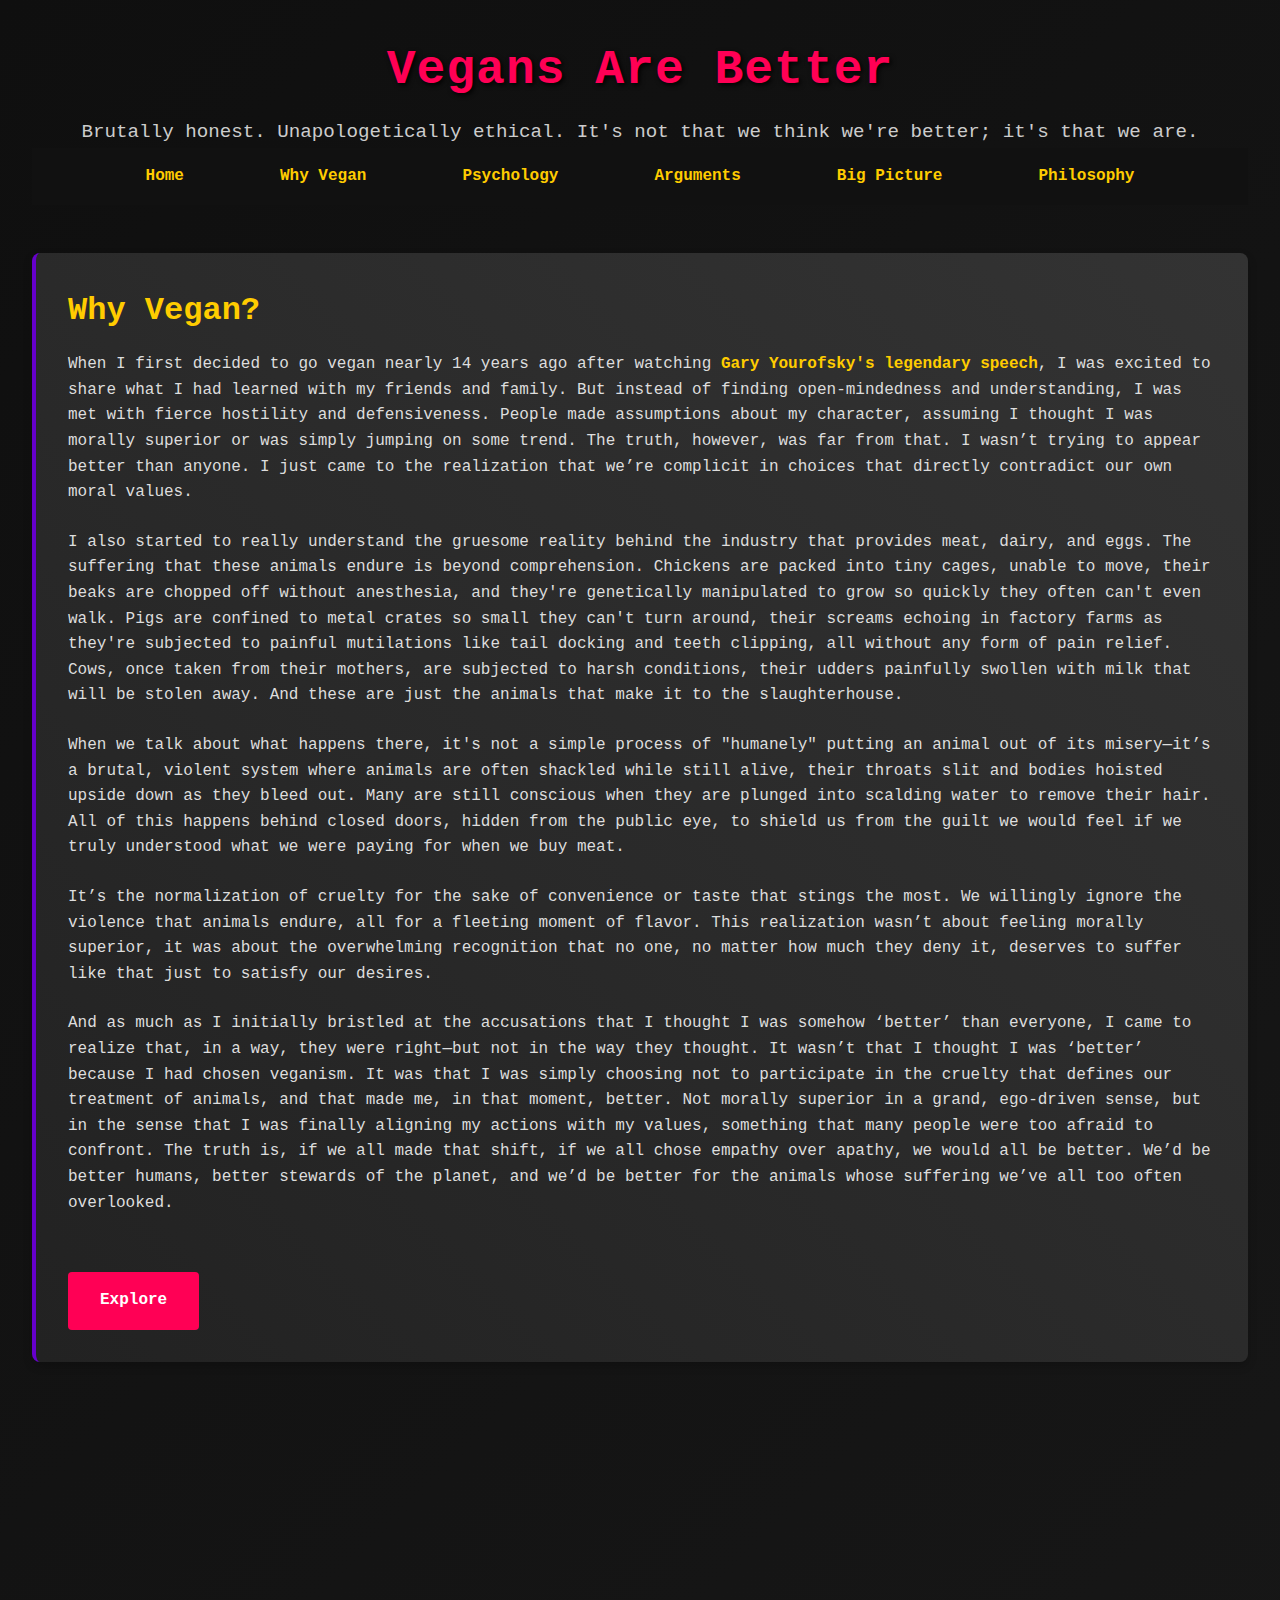
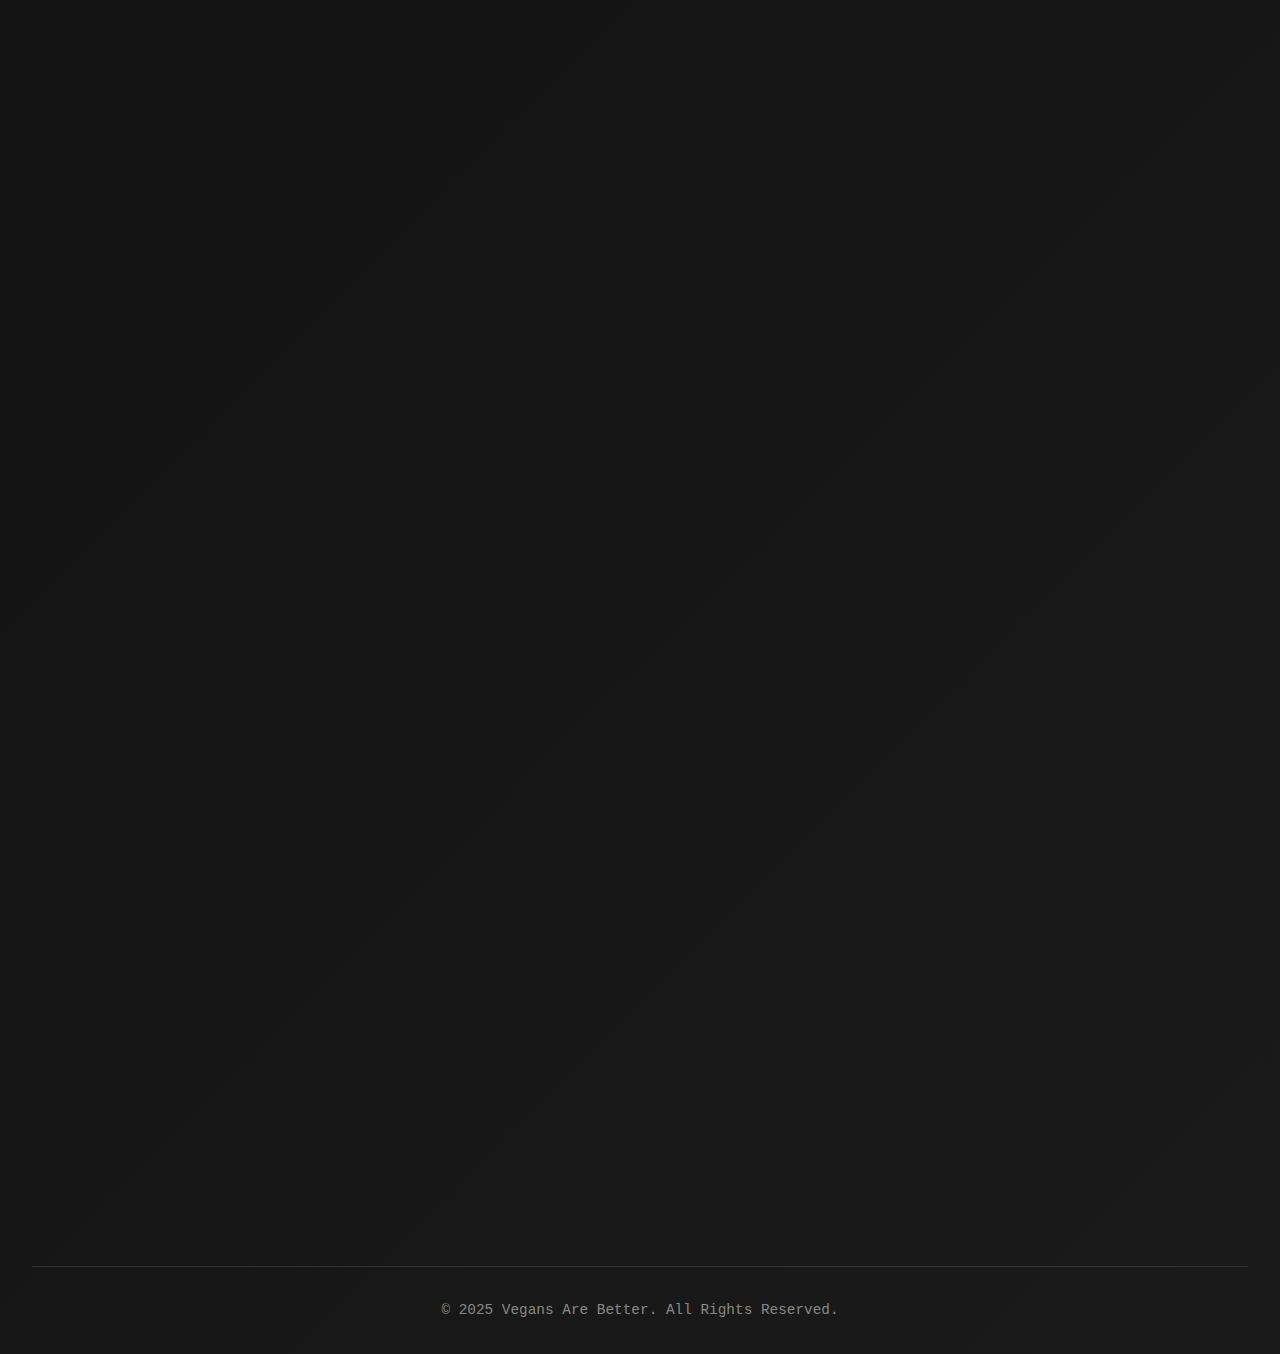
<file: index.html>
<!DOCTYPE html>
<html lang="en">
<head>
  <meta charset="UTF-8" />
  <meta name="viewport" content="width=device-width, initial-scale=1.0" />
  <title>Vegans Are Better</title>
  <link rel="stylesheet" href="style.css" />
</head>
<body>
  <header>
    <h1>Vegans Are Better</h1>
    <p class="tagline">Brutally honest. Unapologetically ethical. It's not that we think we're better; it's that we are.</p>
    <nav>
      <ul>
        <li><a href="index.html">Home</a></li>
        <li><a href="why-vegan.html">Why Vegan</a></li>
        <li><a href="psychology.html">Psychology</a></li>
        <li><a href="counter-arguments.html">Arguments</a></li>
        <li><a href="bigger-picture.html">Big Picture</a></li>
        <li><a href="philosophy.html">Philosophy</a></li>
      </ul>
    </nav>
  </header>

  <section class="vibe">
    <h2>Why Vegan?</h2>
    <p>
      When I first decided to go vegan nearly 14 years ago after watching <a href="https://youtu.be/es6U00LMmC4?si=TU2lAUs1GWWRm-RU" target="_blank" class="video-link">Gary Yourofsky's legendary speech</a>, I was excited to share what I had learned with my friends and family. But instead of finding open-mindedness and understanding, I was met with fierce hostility and defensiveness. People made assumptions about my character, assuming I thought I was morally superior or was simply jumping on some trend. The truth, however, was far from that. I wasn’t trying to appear better than anyone. I just came to the realization that we’re complicit in choices that directly contradict our own moral values.
    </p>
    <p>
      I also started to really understand the gruesome reality behind the industry that provides meat, dairy, and eggs. The suffering that these animals endure is beyond comprehension. Chickens are packed into tiny cages, unable to move, their beaks are chopped off without anesthesia, and they're genetically manipulated to grow so quickly they often can't even walk. Pigs are confined to metal crates so small they can't turn around, their screams echoing in factory farms as they're subjected to painful mutilations like tail docking and teeth clipping, all without any form of pain relief. Cows, once taken from their mothers, are subjected to harsh conditions, their udders painfully swollen with milk that will be stolen away. And these are just the animals that make it to the slaughterhouse.
    </p>
    <p>
      When we talk about what happens there, it's not a simple process of "humanely" putting an animal out of its misery—it’s a brutal, violent system where animals are often shackled while still alive, their throats slit and bodies hoisted upside down as they bleed out. Many are still conscious when they are plunged into scalding water to remove their hair. All of this happens behind closed doors, hidden from the public eye, to shield us from the guilt we would feel if we truly understood what we were paying for when we buy meat.
    </p>
    <p>
      It’s the normalization of cruelty for the sake of convenience or taste that stings the most. We willingly ignore the violence that animals endure, all for a fleeting moment of flavor. This realization wasn’t about feeling morally superior, it was about the overwhelming recognition that no one, no matter how much they deny it, deserves to suffer like that just to satisfy our desires.
    </p>
    <p>
      And as much as I initially bristled at the accusations that I thought I was somehow ‘better’ than everyone, I came to realize that, in a way, they were right—but not in the way they thought. It wasn’t that I thought I was ‘better’ because I had chosen veganism. It was that I was simply choosing not to participate in the cruelty that defines our treatment of animals, and that made me, in that moment, better. Not morally superior in a grand, ego-driven sense, but in the sense that I was finally aligning my actions with my values, something that many people were too afraid to confront. The truth is, if we all made that shift, if we all chose empathy over apathy, we would all be better. We’d be better humans, better stewards of the planet, and we’d be better for the animals whose suffering we’ve all too often overlooked.
    </p>
    <a class="cta-button" href="why-vegan.html">Explore</a>
  </section>

  <section class="vibe">
    <h2>The Psychological Struggles of Non-Vegans</h2>
    <p>
      Clinging to comfort and pride blinds us to the broader impact of our choices, feeding a fragile ego that resists change.
    </p>
    <a class="cta-button" href="psychology.html">Dive Deeper</a> 
  </section>

  <section class="vibe">
    <h2>Counter Arguments for Vegans</h2>
    <p>
      Tired of the same tired excuses? We’ve got you covered with solid, fact-based comebacks to help shut down weak arguments.
    </p>
    <a class="cta-button" href="counter-arguments.html">Get Equipped</a>
  </section>

  <section class="vibe">
    <h2>The Bigger Picture</h2>
    <p>
      Veganism is about more than animals; it's a stand against exploitation, manipulation, and corporate greed that profits off our suffering. It's time for change—for all of us.
    </p>
    <a class="cta-button" href="bigger-picture.html">See the Scope</a> <!-- Added button -->
  </section>

  <section class="vibe">
    <h2>Philosophical Insights</h2>
    <p>
      Our actions ripple through the interconnected web of life. Embracing veganism is a way of recognizing our place in this shared existence, honoring the balance of all living things.
    </p>
    <a class="cta-button" href="philosophy.html">Think Deeper</a>
  </section>

  <footer>
    <p>&copy; 2025 Vegans Are Better. All Rights Reserved.</p>
  </footer>

  <script src="script.js"></script>
</body>
</html>
</file>
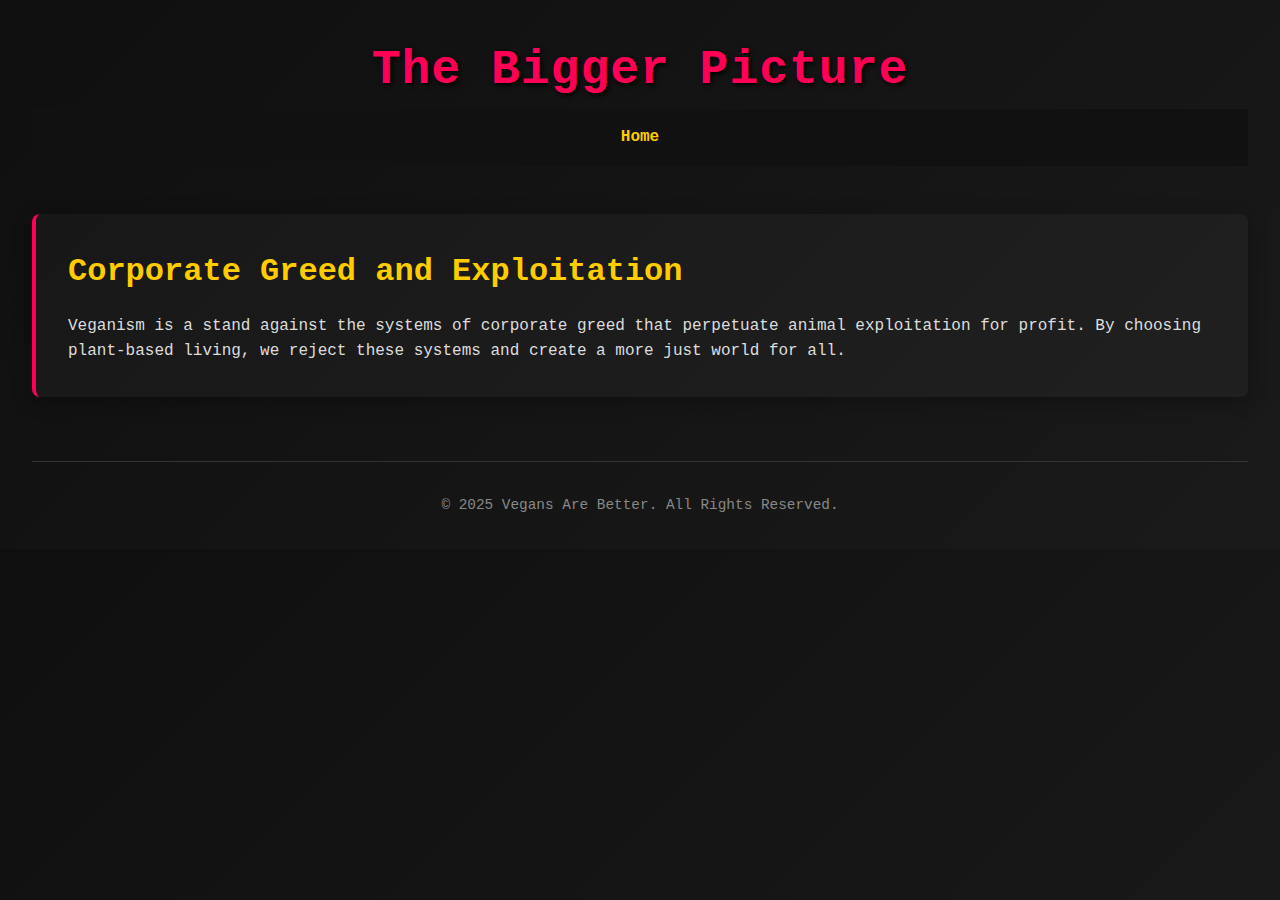
<file: bigger-picture.html>
<!DOCTYPE html>
<html lang="en">
<head>
  <meta charset="UTF-8">
  <meta name="viewport" content="width=device-width, initial-scale=1.0">
  <title>The Bigger Picture</title>
  <link rel="stylesheet" href="style.css">
</head>
<body>
  <header>
    <h1>The Bigger Picture</h1>
    <nav>
      <ul>
        <li><a href="index.html">Home</a></li>
      </ul>
    </nav>
  </header>

  <section>
    <h2>Corporate Greed and Exploitation</h2>
    <p>
      Veganism is a stand against the systems of corporate greed that perpetuate animal exploitation for profit. By choosing plant-based living, we reject these systems and create a more just world for all.
    </p>
  </section>

  <footer>
    <p>&copy; 2025 Vegans Are Better. All Rights Reserved.</p>
  </footer>
</body>
</html>
</file>
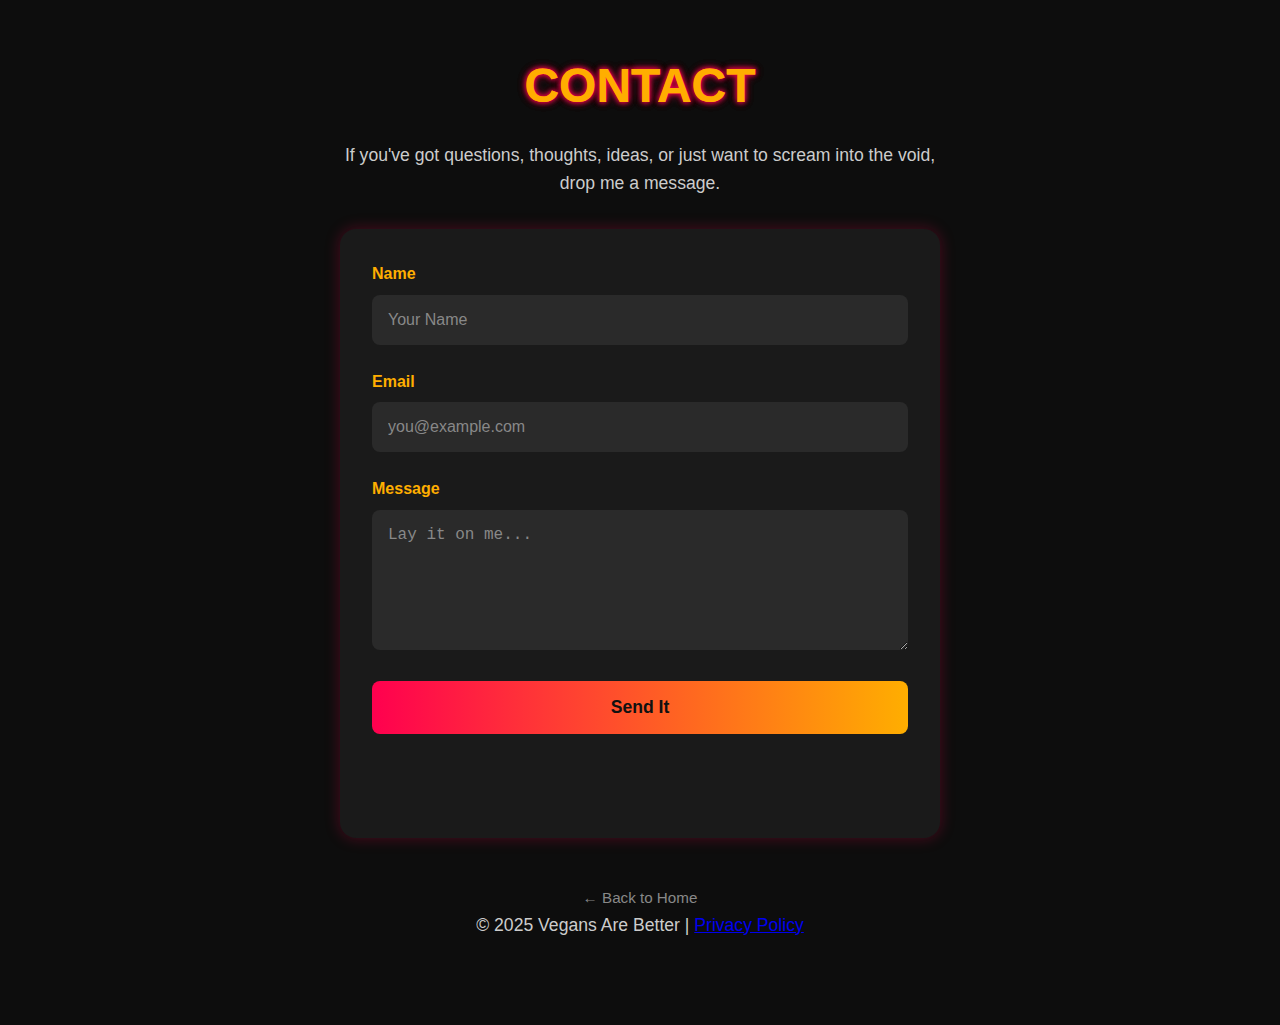
<file: contact.html>
<!DOCTYPE html>
<html lang="en">
<head>
  <meta charset="UTF-8" />
  <meta name="viewport" content="width=device-width, initial-scale=1.0" />
  <title>Contact | Vegans Are Better</title>
  <style>
    * {
      margin: 0;
      padding: 0;
      box-sizing: border-box;
    }

    body {
      font-family: 'Segoe UI', Tahoma, Geneva, Verdana, sans-serif;
      background-color: #0d0d0d;
      color: #f2f2f2;
      line-height: 1.6;
      padding: 3rem 1rem;
      display: flex;
      flex-direction: column;
      align-items: center;
    }

    h2.glitch {
      font-size: 3rem;
      margin-bottom: 1rem;
      color: #ff004f;
      text-shadow: 0 0 5px #ff004f80, 0 0 10px #ff004f40;
      position: relative;
      text-transform: uppercase;
      font-weight: bold;
    }

    h2.glitch::before, h2.glitch::after {
      content: attr(data-text);
      position: absolute;
      top: 0;
      left: 0;
      color: #ffae00;
      animation: glitch-anim 1s ease-in-out infinite;
    }

    h2.glitch::after {
      animation-delay: 0.5s;
    }

    @keyframes glitch-anim {
      0% { transform: translate(0, 0); opacity: 0.8; }
      30% { transform: translate(-2px, 0); opacity: 0.6; }
      50% { transform: translate(2px, 0); opacity: 0.8; }
      70% { transform: translate(0, 2px); opacity: 0.6; }
      100% { transform: translate(0, 0); opacity: 0.8; }
    }

    p {
      font-size: 1.1rem;
      max-width: 600px;
      text-align: center;
      margin-bottom: 2rem;
      color: #ccc;
    }

    form {
      background-color: #1a1a1a;
      padding: 2rem;
      border-radius: 1rem;
      box-shadow: 0 0 15px #ff004f44;
      max-width: 600px;
      width: 100%;
      display: flex;
      flex-direction: column;
      gap: 1.5rem;
    }

    label {
      font-weight: bold;
      margin-bottom: 0.5rem;
      display: block;
      color: #ffae00;
    }

    input,
    textarea {
      width: 100%;
      padding: 1rem;
      border: none;
      border-radius: 0.5rem;
      background-color: #2a2a2a;
      color: #f2f2f2;
      font-size: 1rem;
    }

    input::placeholder,
    textarea::placeholder {
      color: #888;
    }

    button {
      padding: 1rem;
      font-size: 1.1rem;
      font-weight: bold;
      background: linear-gradient(to right, #ff004f, #ffae00);
      color: #111;
      border: none;
      border-radius: 0.5rem;
      cursor: pointer;
      transition: 0.3s ease;
    }

    button:hover {
      opacity: 0.85;
    }

    .form-response {
      text-align: center;
      margin-top: 1rem;
      color: #00ff99;
      font-style: italic;
    }

    a.back-link {
      margin-top: 3rem;
      color: #888;
      text-decoration: none;
      font-size: 0.95rem;
    }

    a.back-link:hover {
      color: #fff;
      text-decoration: underline;
    }

    @media (max-width: 600px) {
      body {
        padding: 2rem 1rem;
      }

      h2 {
        font-size: 2.2rem;
      }
    }
  </style>
</head>
<body>

  <h2 class="glitch" data-text="Contact">Contact</h2>
  <p>If you've got questions, thoughts, ideas, or just want to scream into the void, drop me a message.</p>

  <form id="contact-form" action="https://formspree.io/f/movereog" method="POST">
    <div>
      <label for="name">Name</label>
      <input type="text" id="name" name="name" required placeholder="Your Name" />
    </div>

    <div>
      <label for="email">Email</label>
      <input type="email" id="email" name="email" required placeholder="you@example.com" />
    </div>

    <div>
      <label for="message">Message</label>
      <textarea id="message" name="message" rows="6" required placeholder="Lay it on me..."></textarea>
    </div>

    <button type="submit">Send It</button>
    <p id="form-response" class="form-response"></p>
  </form>

  <a href="index.html" class="back-link">← Back to Home</a>

  <script>
    const form = document.getElementById('contact-form');
    const response = document.getElementById('form-response');

    form.addEventListener('submit', function (e) {
      response.textContent = "Sending...";
    });
  </script>

<footer>
  <p>
    &copy; 2025 Vegans Are Better |
    <a href="privacy-policy.html">Privacy Policy</a> 
  </p>
</footer> 

</body>
</html>
</file>
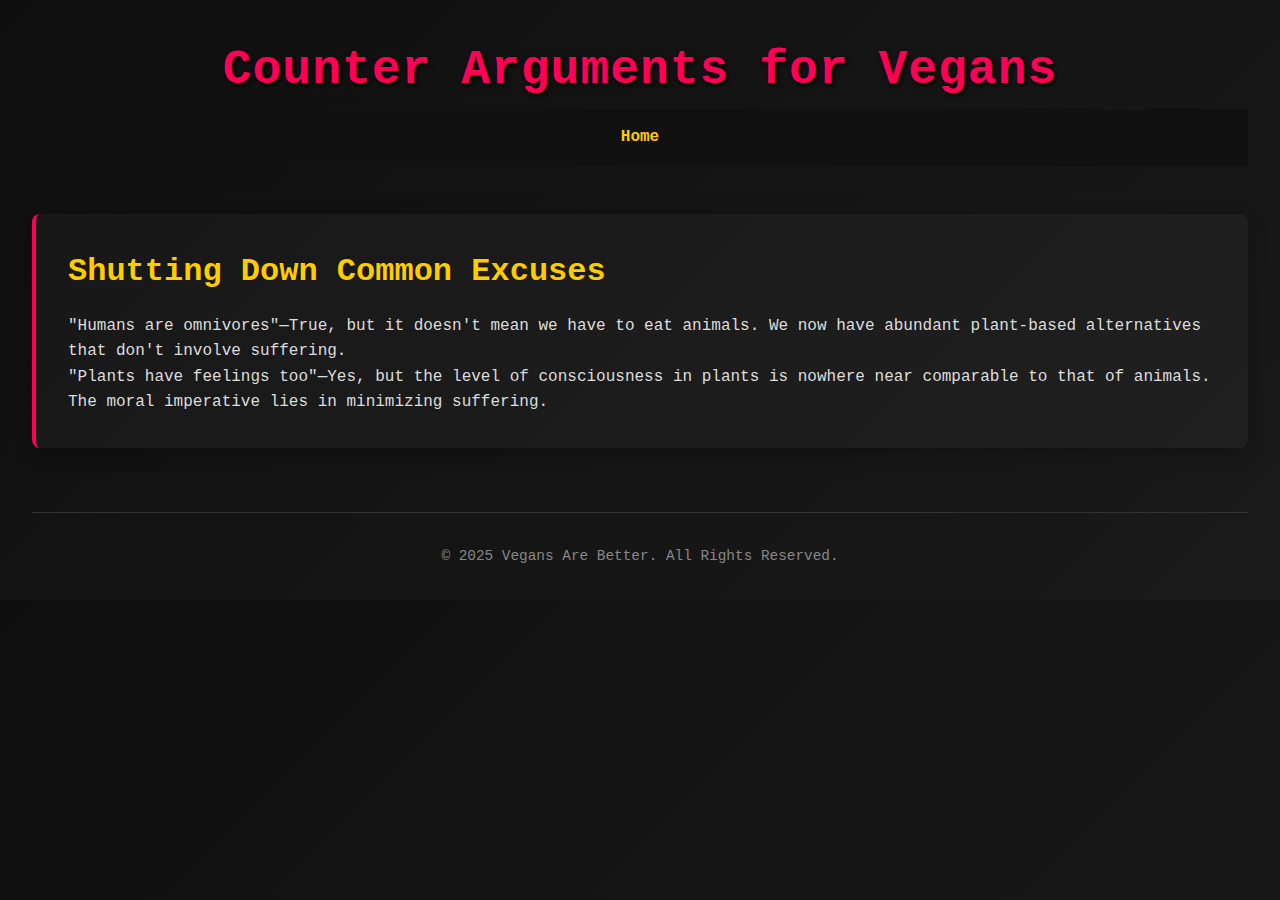
<file: counter-arguments.html>
<!DOCTYPE html>
<html lang="en">
<head>
  <meta charset="UTF-8">
  <meta name="viewport" content="width=device-width, initial-scale=1.0">
  <title>Counter Arguments for Vegans</title>
  <link rel="stylesheet" href="style.css">
</head>
<body>
  <header>
    <h1>Counter Arguments for Vegans</h1>
    <nav>
      <ul>
        <li><a href="index.html">Home</a></li>
      </ul>
    </nav>
  </header>

  <section>
    <h2>Shutting Down Common Excuses</h2>
    <p>
      "Humans are omnivores"—True, but it doesn't mean we have to eat animals. We now have abundant plant-based alternatives that don't involve suffering.
    </p>
    <p>
      "Plants have feelings too"—Yes, but the level of consciousness in plants is nowhere near comparable to that of animals. The moral imperative lies in minimizing suffering.
    </p>
  </section>

  <footer>
    <p>&copy; 2025 Vegans Are Better. All Rights Reserved.</p>
  </footer>
</body>
</html>
</file>
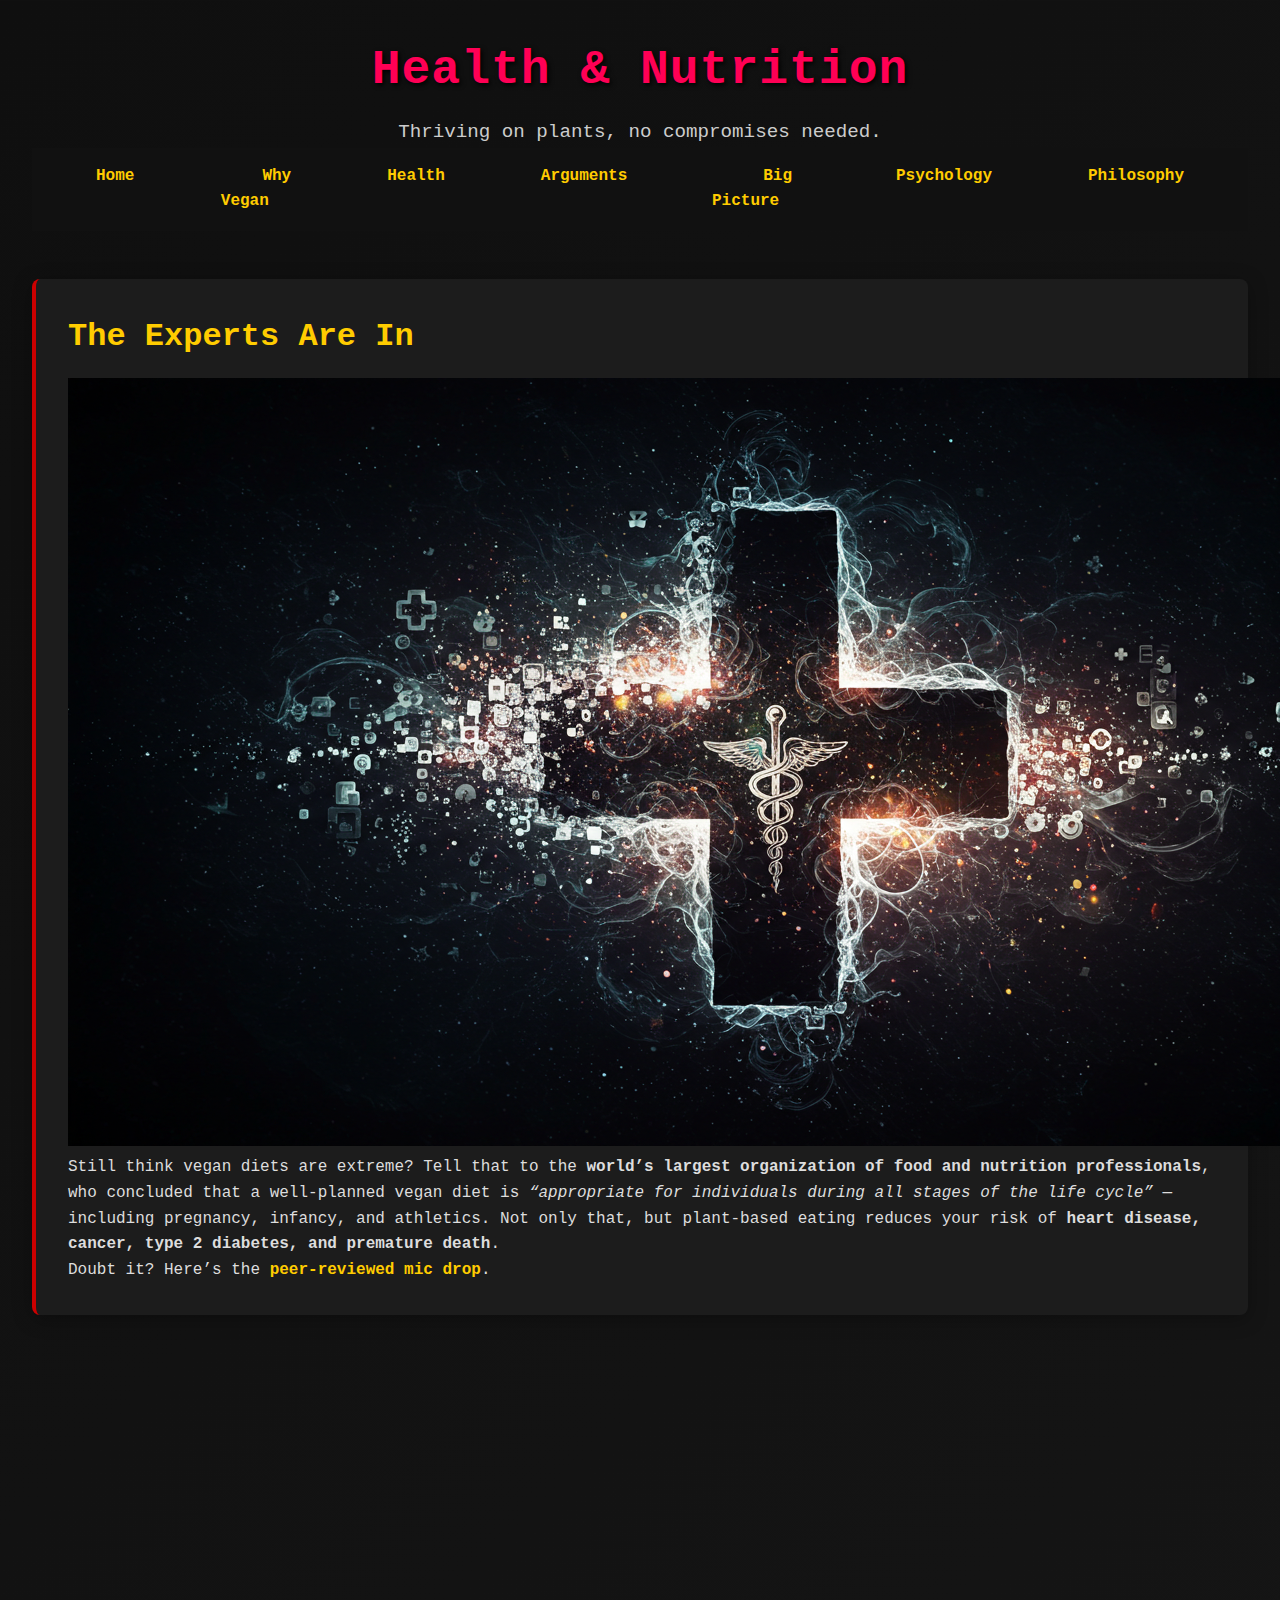
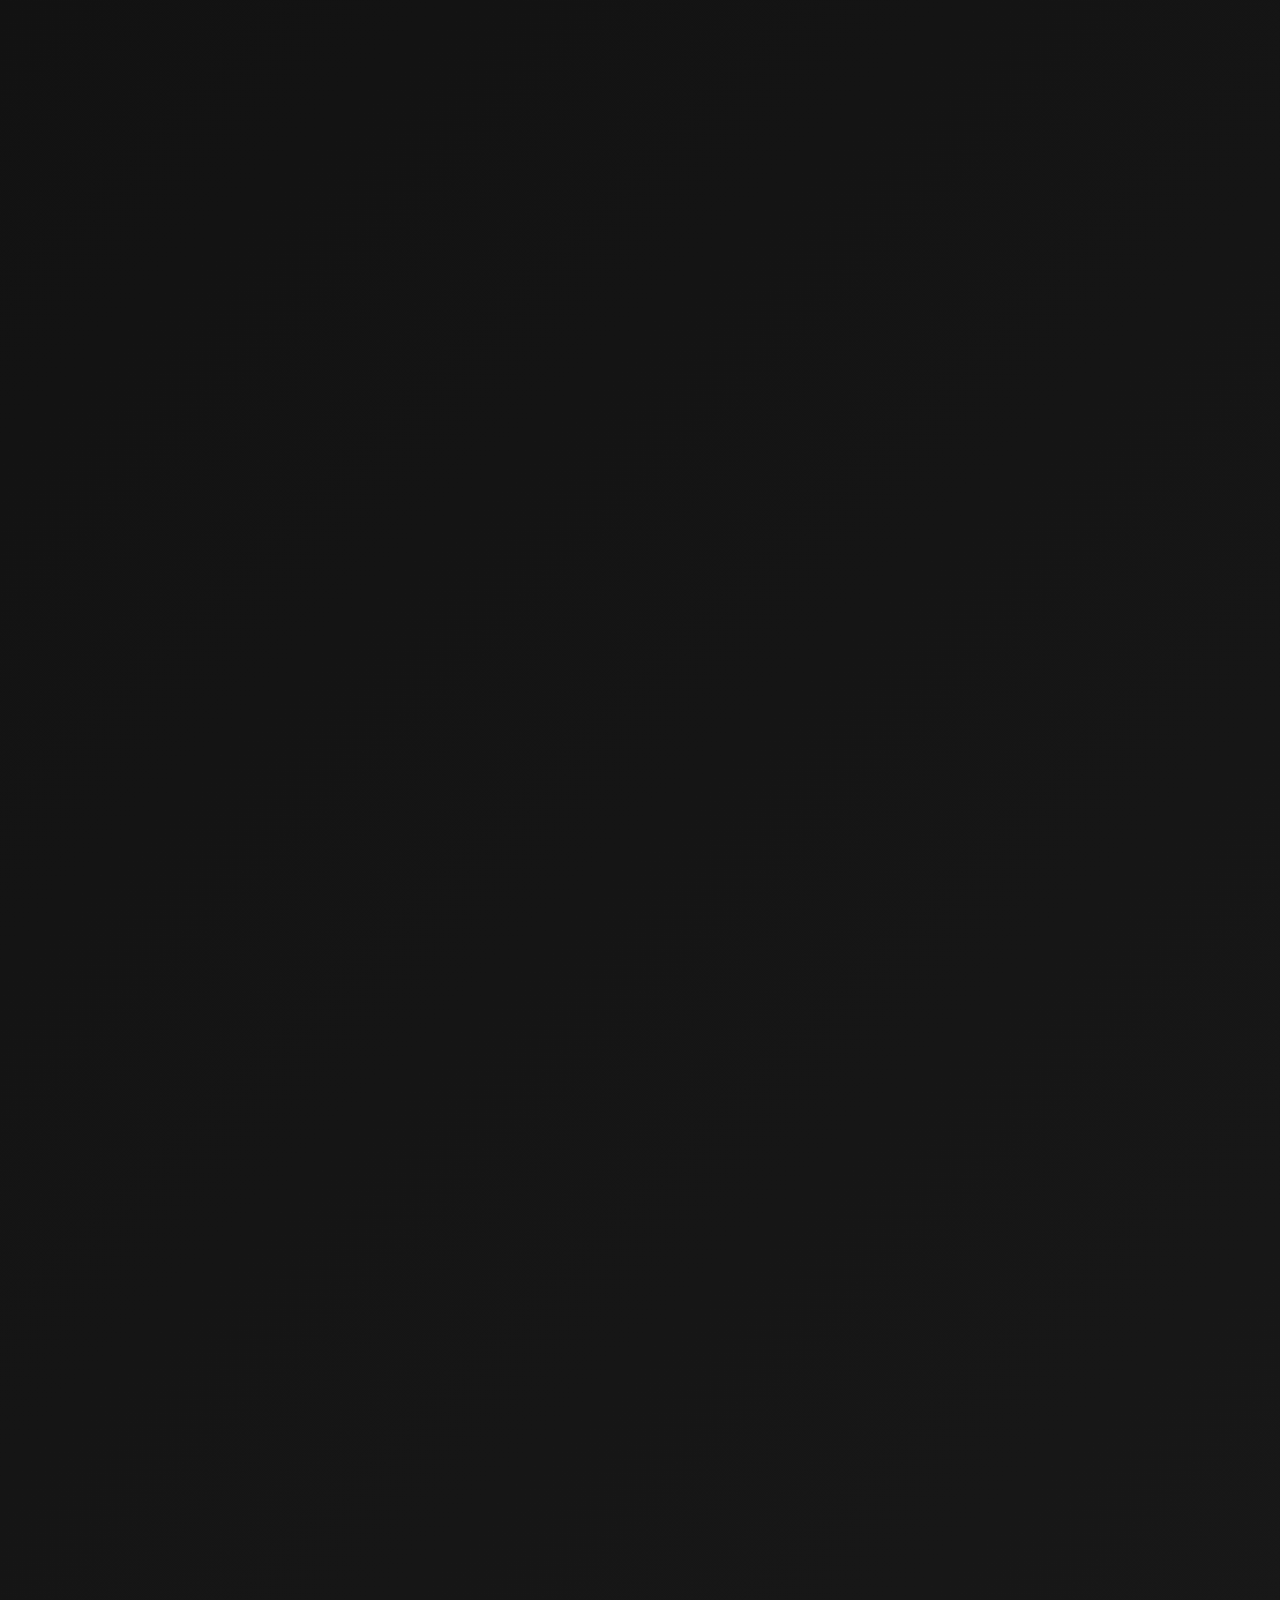
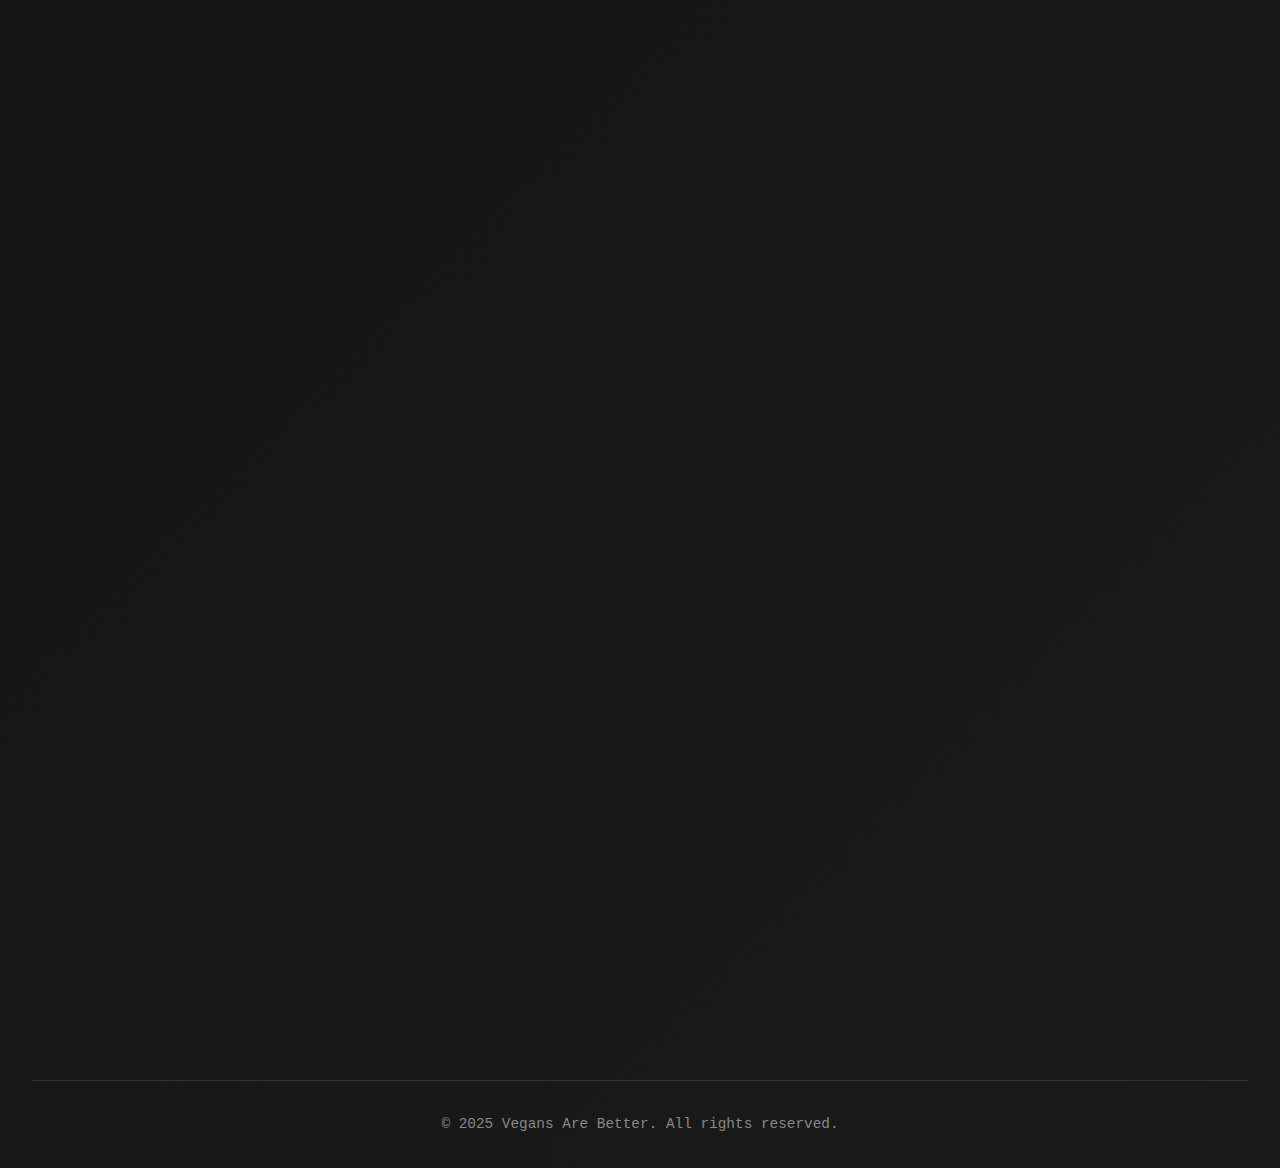
<file: health.html>
<!DOCTYPE html>
<html lang="en">
<head>
  <meta charset="UTF-8" />
  <meta name="viewport" content="width=device-width, initial-scale=1.0" />
  <title>Vegan Health & Nutrition</title>
  <link rel="stylesheet" href="style.css" />
</head>
<body>
  <header>
    <h1>Health & Nutrition</h1>
    <p class="tagline">Thriving on plants, no compromises needed.</p>
  <nav>
    <ul>
      <li><a href="index.html">Home</a></li>
      <li><a href="why-vegan.html">Why Vegan</a></li>
      <li><a href="health.html" class="active">Health</a></li>
      <li><a href="counter-arguments.html">Arguments</a></li>
      <li><a href="bigger-picture.html">Big Picture</a></li>
      <li><a href="psychology.html">Psychology</a></li>
      <li><a href="philosophy.html">Philosophy</a></li>
    </ul>
  </nav>
  </header>
  
  <div class="container">
  <section class="rot-section">
    <h2>The Experts Are In</h2>
    <img src="images/medical.jpg" alt="Medical" class="section-image" />
    <p>
      Still think vegan diets are extreme? Tell that to the <strong>world’s largest organization of food and nutrition professionals</strong>, who concluded that a well-planned vegan diet is <em>“appropriate for individuals during all stages of the life cycle”</em> — including pregnancy, infancy, and athletics. Not only that, but plant-based eating reduces your risk of <strong>heart disease, cancer, type 2 diabetes, and premature death</strong>.
    </p>
    <p>
      Doubt it? Here’s the <a class="video-link" href="https://pubmed.ncbi.nlm.nih.gov/19562864/" target="_blank">peer-reviewed mic drop</a>.
    </p>
  </section>

  <section class="vibe">
    <h2>How to Get Enough Protein on a Vegan Diet</h2>
    <p>One of the most common questions people ask when considering a vegan lifestyle is, “But where do you get your protein?” It’s a fair concern, especially for athletes or anyone looking to build strength and stay active. The good news? Getting enough protein on a vegan diet isn’t just possible — it’s easy once you know how.</p>

    <h3>What Makes a “Good” Protein?</h3>
    <p>Protein is made up of amino acids — the building blocks for muscle repair, enzymes, and hormones. Nine are essential, meaning your body can’t make them. Enter food.</p>
    <p>Not all protein is created equal. That’s where these come in:</p>
    <ul>
      <li><strong><a href="https://www.ncbi.nlm.nih.gov/pmc/articles/PMC3905294/" target="_blank">PDCAAS</a></strong>: Measures digestibility and completeness (soy scores a perfect 1.0).</li>
      <li><strong><a href="https://pubmed.ncbi.nlm.nih.gov/16001898/" target="_blank">Biological Value (BV)</a></strong>: Shows how efficiently your body uses a protein source.</li>
      <li><strong><a href="https://pubmed.ncbi.nlm.nih.gov/12788082/" target="_blank">Protein Efficiency Ratio (PER)</a></strong>: An older measure based on weight gain in test animals.</li>
    </ul>
    <p></p>
    <p>The trick? Mix it up. Rice and beans aren’t just budget-friendly — they’re biochemically complete.</p>

    <h3>How Much Protein Do You Really Need?</h3>
    <p>The <a href="https://www.who.int/news-room/fact-sheets/detail/healthy-diet" target="_blank">World Health Organization</a> recommends ~0.8g/kg of lean body mass for the average adult. Enough to stay sharp and healthy.</p>
    <p>Active? Lifting? Training? Research suggests <a href="https://pubmed.ncbi.nlm.nih.gov/22150425/" target="_blank">up to 2.3g/kg</a> may help with muscle maintenance and growth.</p>

    <h3>Great Vegan Sources of Protein</h3>
    <ul>
      <li><strong>Legumes</strong>: Lentils, chickpeas, black beans — fiber-rich and protein-packed. </li>
      <li><strong>Whole grains</strong>: Quinoa, oats, brown rice — don’t underestimate them.</li>
      <li><strong>Nuts & seeds</strong>: Almonds, chia, flax, hemp — also bring the healthy fats.</li>
      <li><strong>Soy-based foods</strong>: Tofu, tempeh, edamame — complete proteins with <a href="https://pubmed.ncbi.nlm.nih.gov/16571087/" target="_blank">real health benefits</a>.</li>
      <li><strong>Seitan</strong>: A wheat-based protein powerhouse. (<a href="https://www.healthline.com/nutrition/seitan#nutrition" target="_blank">yup, this stuff</a>)</li>
    </ul>
    
    <p></p>
    <h3>For Athletes: Timing and Strategy</h3>
    <p>If you’re training hard or building muscle, <strong>timing matters</strong>. Spread protein across your day. Prioritize it after workouts for recovery and growth.</p>
    <p>And while whole foods come first, <a href="https://www.ncbi.nlm.nih.gov/pmc/articles/PMC6723444/" target="_blank">plant-based protein powders</a> can help fill the gaps — without the bloat.</p>

    <h3>The Bottom Line</h3>
    <p>Whether you’re a desk warrior or deadlifting plates, a plant-based diet can meet your needs with ease. It’s not about protein panic — it’s about informed choices. So next time someone asks, “But where do you get your protein?” — you’ve got answers, science, and sass.</p>
  </section>

  <section class="rot-section">
    <h2>🛡️ Cover Your Bases: Vegan Nutrition Made Simple</h2>
    <p>Going vegan isn’t just <em>possible</em> — it’s optimal when done right. Here’s how to cover your nutritional essentials without obsessing over every bite. No fear, no fluff — just what you need, and where to get it.</p>
  
    <ul>
      <li><strong>🧠 Vitamin B12</strong> — Crucial for nerves, energy, and red blood cells. Found in fortified plant milks, cereals, nutritional yeast, or as a <a href="https://nutritionfacts.org/topics/vitamin-b12/" class="video-link" target="_blank">reliable supplement</a>. Aim for 25–100 mcg daily or 1000 mcg 2–3x/week.</li>
  
      <li><strong>🌞 Vitamin D</strong> — Supports immunity and calcium absorption. Get it from sunlight, fortified foods, or a vegan D3 supplement from lichen. <a href="https://www.veganhealth.org/vitamin-d/" class="video-link" target="_blank">Winter = supplement season</a>. Suggested: 600–2000 IU/day.</li>
  
      <li><strong>💡 Omega-3s</strong> — For brain, heart, and inflammation. Flax, chia, hemp, and walnuts are great for ALA. To cover DHA/EPA, go for an <a href="https://nutritionfacts.org/video/should-we-take-epa-and-dha-omega-3-for-our-heart/" class="video-link" target="_blank">algae-based supplement</a> a few times a week.</li>
  
      <li><strong>🔋 Iron</strong> — Prevents fatigue, supports oxygen transport. Lentils, tofu, pumpkin seeds, and greens are your friends. Pair with vitamin C (citrus, peppers) for better absorption. <a href="https://www.pcrm.org/news/blog/how-vegans-can-get-enough-iron" class="video-link" target="_blank">Skip tea/coffee right after eating</a>.</li>
  
      <li><strong>🦴 Calcium</strong> — Strong bones and muscles. Go for fortified plant milks, tofu (calcium-set), kale, and bok choy. <a href="https://veganhealth.org/calcium/" class="video-link" target="_blank">Spinach looks good but doesn't absorb well</a> due to oxalates.</li>
  
      <li><strong>🧂 Iodine</strong> — Regulates your thyroid. Use iodized salt or occasional seaweed (sparingly), or supplement (~150 mcg/day). <a href="https://nutritionfacts.org/video/vegan-iodine-sources/" class="video-link" target="_blank">Both deficiency and excess can harm</a>.</li>
  
      <li><strong>🛡️ Zinc</strong> — Helps immunity, skin, and healing. Found in pumpkin seeds, legumes, oats, and whole grains. <a href="https://www.veganhealth.org/zinc/" class="video-link" target="_blank">Soaking beans improves absorption</a>.</li>
  
      <li><strong>🌰 Selenium</strong> — For antioxidant power and thyroid function. Brazil nuts (1–2 per day), sunflower seeds, and whole grains are enough. <a href="https://ods.od.nih.gov/factsheets/Selenium-HealthProfessional/" class="video-link" target="_blank">Don't overdo Brazil nuts</a>.</li>
  
      <li><strong>🧠 Choline</strong> — Brain health and liver function. Found in soy, broccoli, quinoa, and Brussels sprouts. <a href="https://www.veganhealth.org/choline/" class="video-link" target="_blank">Especially important during pregnancy</a>.</li>
  
      <li><strong>👁️ Vitamin A</strong> — Supports vision, immunity, skin. Carrots, sweet potatoes, and dark greens contain beta-carotene, which your body converts to vitamin A. <a href="https://ods.od.nih.gov/factsheets/VitaminA-HealthProfessional/" class="video-link" target="_blank">No need for animal sources</a>.</li>
    </ul>
  
    <br>

    <p><strong>Bottom line:</strong> A smart vegan diet doesn’t require perfection — just awareness.</p>
  </section>  

  <section class="vibe">
    <h3>🥄 Simple Vegan Meal Plan (Bare-Bones but Balanced)</h3>

    <br>
  
    <p><strong>Daily Staples:</strong></p>
    <ul>
      <li><strong>1 bowl of oatmeal with:</strong>
        <ul>
          <li>Fortified soy or oat milk (for B12, calcium, D)</li>
          <li>Ground flaxseeds (for omega-3s)</li>
          <li>Banana or berries</li>
        </ul>
      </li>
  
      <li><strong>1 bowl of lentils or beans + rice/quinoa</strong>
        <ul>
          <li>Add spinach, kale, or broccoli (iron, calcium, vitamin K)</li>
          <li>Squeeze lemon juice on top (helps iron absorption)</li>
        </ul>
      </li>
  
      <li><strong>1 block of tofu or tempeh</strong>
        <ul>
          <li>Stir-fried with veggies (like carrots, peppers, onions)</li>
        </ul>
      </li>
  
      <li><strong>Snack:</strong> handful of nuts/seeds (pumpkin, almonds, or sunflower)</li>
  
      <li><strong>Optional:</strong> small piece of seaweed for iodine</li> 
    </ul>

    <br>

    <p><strong>💊 Minimal Supplements:</strong></p>
    <ul>
      <li>Vitamin B12: daily or weekly</li>
      <li>Vitamin D: if you don’t get sunlight</li>
      <li>Iodine: pinch of iodized salt or seaweed once in a while</li>
      <li>Omega-3 (EPA/DHA): optional algae supplement</li>
      <li><strong>Fortified cereal or nooch (nutritional yeast):</strong> Can cover B12, D, and other vitamins</li>
    </ul>
  
    <br>

    <p><strong>✅ Done. That’s it.</strong></p>
  
    <p>You don’t need to count grams or chase obscure ingredients. This covers protein, iron, calcium, B12, omega-3s, D, iodine, zinc, selenium, and all essential vitamins.</p>
  </section>

  <footer>
    <p>&copy; 2025 Vegans Are Better. All rights reserved.</p>
  </footer>
  </div>

  <script src="script.js"></script>
</body>
</html>
</file>
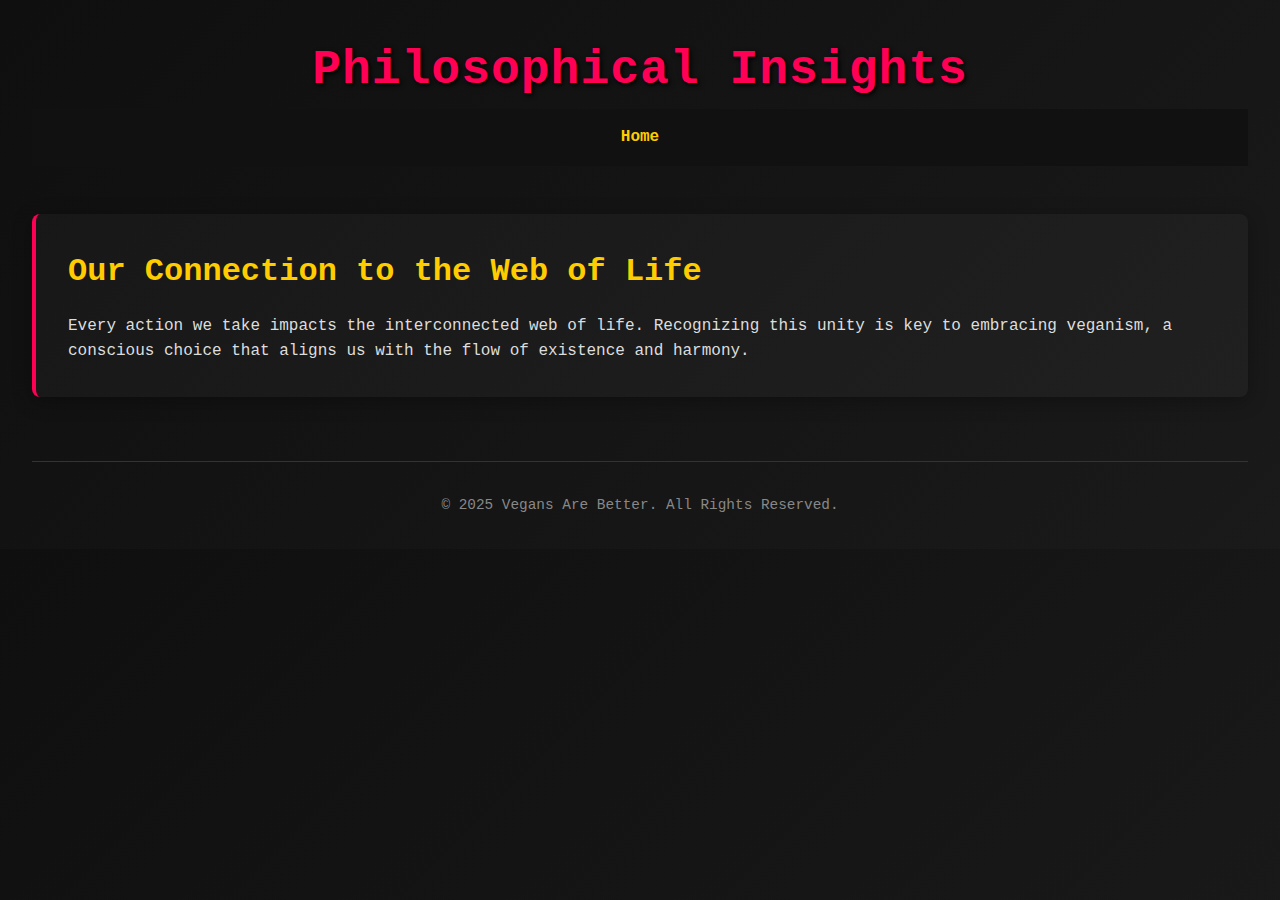
<file: philosophy.html>
<!DOCTYPE html>
<html lang="en">
<head>
  <meta charset="UTF-8">
  <meta name="viewport" content="width=device-width, initial-scale=1.0">
  <title>Philosophical Insights</title>
  <link rel="stylesheet" href="style.css">
</head>
<body>
  <header>
    <h1>Philosophical Insights</h1>
    <nav>
      <ul>
        <li><a href="index.html">Home</a></li>
      </ul>
    </nav>
  </header>

  <section>
    <h2>Our Connection to the Web of Life</h2>
    <p>
      Every action we take impacts the interconnected web of life. Recognizing this unity is key to embracing veganism, a conscious choice that aligns us with the flow of existence and harmony.
    </p>
  </section>

  <footer>
    <p>&copy; 2025 Vegans Are Better. All Rights Reserved.</p>
  </footer>
</body>
</html>
</file>
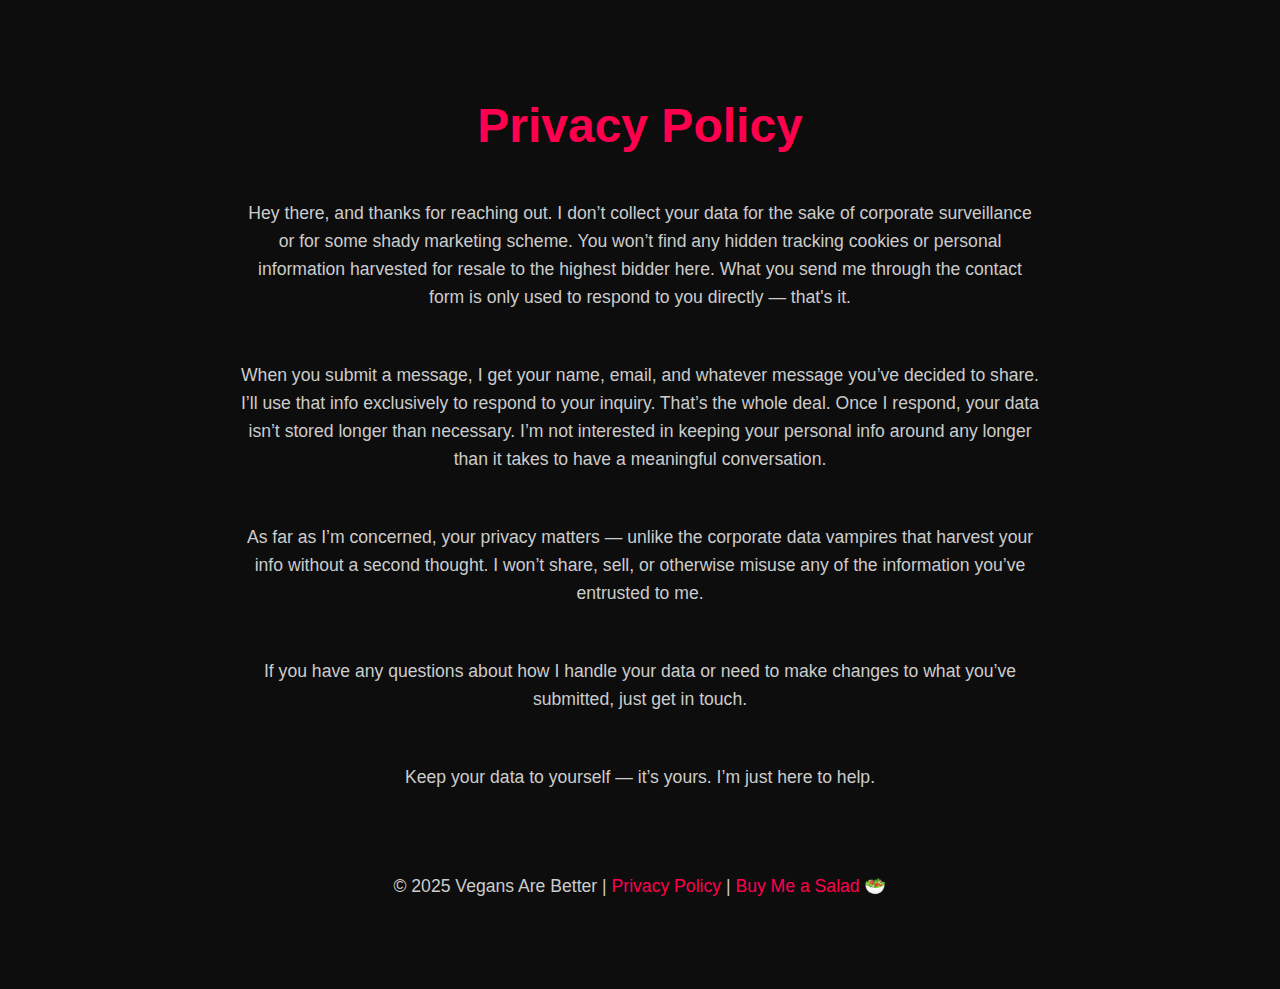
<file: privacy-policy.html>
<!DOCTYPE html>
<html lang="en">
<head>
  <meta charset="UTF-8" />
  <meta name="viewport" content="width=device-width, initial-scale=0.3" />
  <title>Privacy Policy | Vegans Are Better</title>
  <style>
    
    body {
      font-family: 'Segoe UI', Tahoma, Geneva, Verdana, sans-serif;
      background-color: #0d0d0d;
      color: #f2f2f2;
      line-height: 1.6;
      padding: 3rem 1rem;
      display: flex;
      flex-direction: column;
      align-items: center;
    }

    h1 {
      font-size: 3rem;
      margin-bottom: 1rem;
      color: #ff004f;
    }

    p {
      font-size: 1.1rem;
      max-width: 800px;
      text-align: center;
      margin-bottom: 2rem;
      color: #ccc;
    }

    footer {
      margin-top: 2rem;
      text-align: center;
      color: #888;
    }

    footer a {
      color: #ff004f;
      text-decoration: none;
    }

    footer a:hover {
      text-decoration: underline;
    }
  </style>
</head>
<body>

  <h1>Privacy Policy</h1>
  <p>
    Hey there, and thanks for reaching out. I don’t collect your data for the sake of corporate surveillance or for some shady marketing scheme. You won’t find any hidden tracking cookies or personal information harvested for resale to the highest bidder here. What you send me through the contact form is only used to respond to you directly — that's it.
  </p>
  <p>
    When you submit a message, I get your name, email, and whatever message you’ve decided to share. I’ll use that info exclusively to respond to your inquiry. That’s the whole deal. Once I respond, your data isn’t stored longer than necessary. I’m not interested in keeping your personal info around any longer than it takes to have a meaningful conversation.
  </p>
  <p>
    As far as I’m concerned, your privacy matters — unlike the corporate data vampires that harvest your info without a second thought. I won’t share, sell, or otherwise misuse any of the information you’ve entrusted to me.
  </p>
  <p>
    If you have any questions about how I handle your data or need to make changes to what you’ve submitted, just get in touch.
  </p>
  <p>
    Keep your data to yourself — it’s yours. I’m just here to help.
  </p>

  <footer>
    <p>
      &copy; 2025 Vegans Are Better |
      <a href="privacy-policy.html">Privacy Policy</a> |
      <a href="https://www.buymeacoffee.com/vegansarebetter" target="_blank" rel="noopener" class="salad-link">Buy Me a Salad 🥗</a>
    </p>
  </footer>  

</body>
</html>
</file>
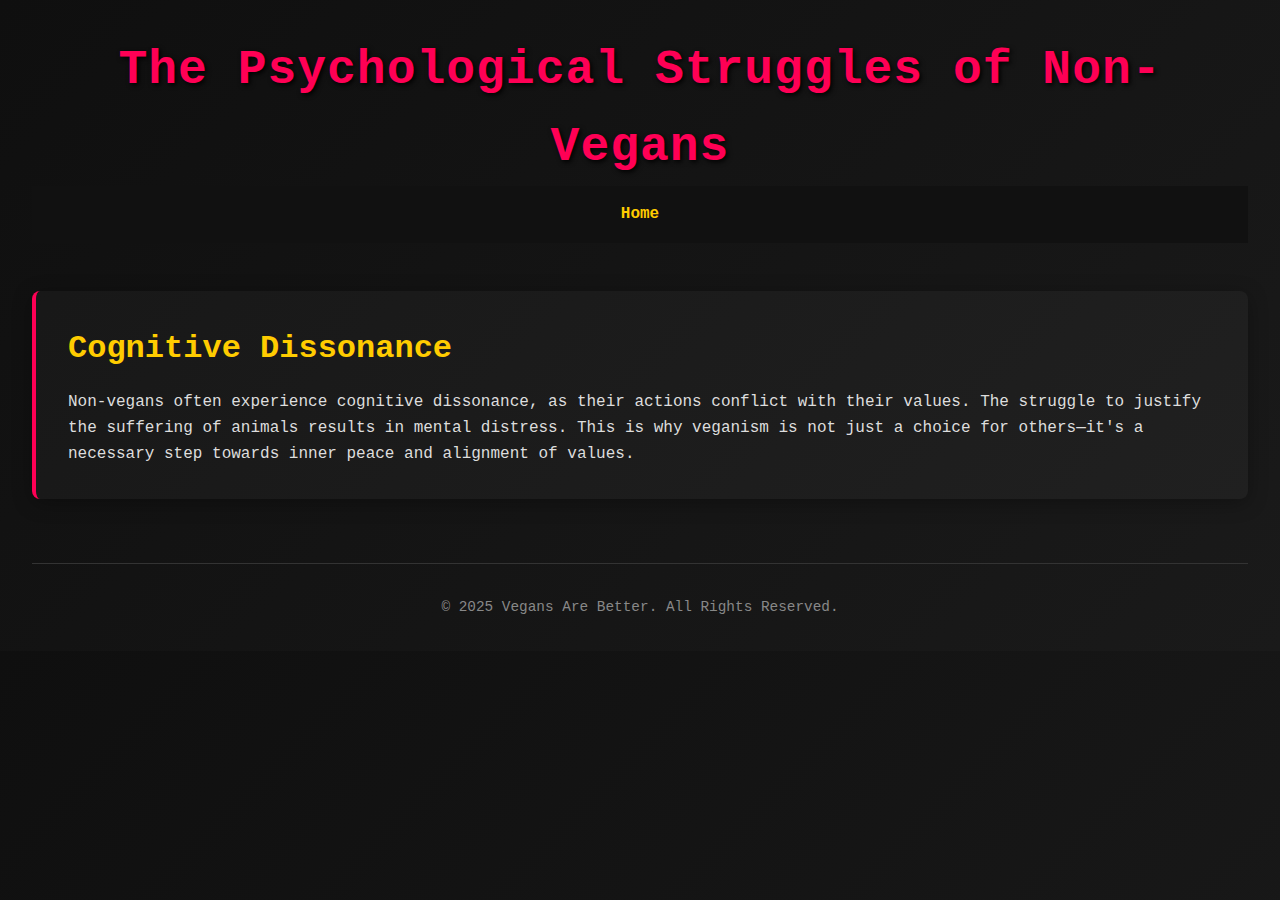
<file: psychology.html>
<!DOCTYPE html>
<html lang="en">
<head>
  <meta charset="UTF-8">
  <meta name="viewport" content="width=device-width, initial-scale=1.0">
  <title>The Psychological Struggles of Non-Vegans</title>
  <link rel="stylesheet" href="style.css">
</head>
<body>
  <header>
    <h1>The Psychological Struggles of Non-Vegans</h1>
    <nav>
      <ul>
        <li><a href="index.html">Home</a></li>
      </ul>
    </nav>
  </header>

  <section>
    <h2>Cognitive Dissonance</h2>
    <p>
      Non-vegans often experience cognitive dissonance, as their actions conflict with their values. The struggle to justify the suffering of animals results in mental distress. This is why veganism is not just a choice for others—it's a necessary step towards inner peace and alignment of values.
    </p>
  </section>

  <footer>
    <p>&copy; 2025 Vegans Are Better. All Rights Reserved.</p>
  </footer>
</body>
</html>
</file>
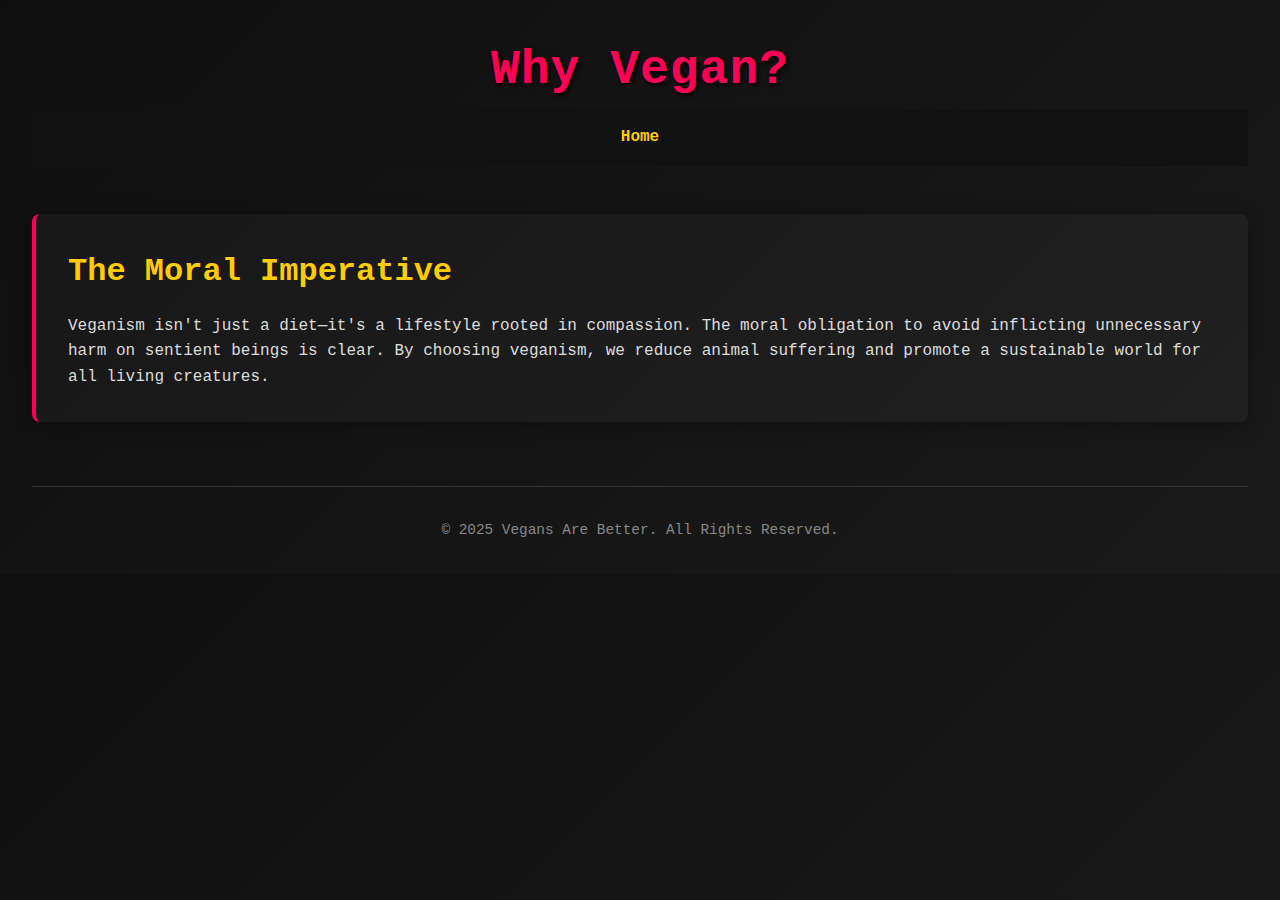
<file: why-vegan.html>
<!DOCTYPE html>
<html lang="en">
<head>
  <meta charset="UTF-8">
  <meta name="viewport" content="width=device-width, initial-scale=1.0">
  <title>Why Vegan?</title>
  <link rel="stylesheet" href="style.css">
</head>
<body>
  <header>
    <h1>Why Vegan?</h1>
    <nav>
      <ul>
        <li><a href="index.html">Home</a></li>
      </ul>
    </nav>
  </header>

  <section>
    <h2>The Moral Imperative</h2>
    <p>
      Veganism isn't just a diet—it's a lifestyle rooted in compassion. The moral obligation to avoid inflicting unnecessary harm on sentient beings is clear. By choosing veganism, we reduce animal suffering and promote a sustainable world for all living creatures.
    </p>
  </section>

  <footer>
    <p>&copy; 2025 Vegans Are Better. All Rights Reserved.</p>
  </footer>
</body>
</html>
</file>
<file: style.css>
/* style.css */

/* General Reset */
* {
  margin: 0;
  padding: 0;
  box-sizing: border-box;
  font-family: 'Courier New', Courier, monospace;
}

body {
  background: linear-gradient(135deg, #0f0f0f, #1a1a1a);
  color: #e0e0e0;
  line-height: 1.6;
  padding: 2rem;
}

header {
  text-align: center;
  margin-bottom: 3rem;
}

header h1 {
  font-size: 3rem;
  color: #ff0055;
  letter-spacing: 1px;
  text-shadow: 2px 2px 5px #000;
}

.tagline {
  font-size: 1.2rem;
  color: #cccccc;
  margin-top: 0.5rem;
  font-style: normal;
}

nav {
  background-color: #111;
  padding: 1rem 2rem;
  position: sticky;
  top: 0;
  z-index: 1000;
}

nav ul {
  list-style: none;
  display: flex; /* Make it horizontal */
  justify-content: center; /* Center horizontally */
  gap: 2rem; /* Space between items */
  padding: 0;
  margin: 0;
}

nav li {
  display: inline;
}

nav a {
  text-decoration: none;
  color: #ffcc00;
  font-weight: bold;
  font-size: 1rem;
  transition: color 0.3s;
}

nav a:hover {
  color: #ff0055;
}

section {
  margin-bottom: 4rem;
  padding: 2rem;
  background: rgba(255, 255, 255, 0.03);
  border-left: 4px solid #ff0055;
  border-radius: 8px;
  box-shadow: 0 4px 20px rgba(0, 0, 0, 0.3);
  transition: transform 0.3s ease;
}

section h2 {
  font-size: 2rem;
  color: #ffcc00;
  margin-bottom: 1rem;
}

section p, section ul li {
  font-size: 1rem;
  color: #dddddd;
}

ul {
  list-style: square;
  padding-left: 1.5rem;
}

button {
  margin-top: 1rem;
  padding: 0.7rem 1.5rem;
  background-color: #ff0055;
  color: white;
  border: none;
  border-radius: 4px;
  cursor: pointer;
  font-weight: bold;
  transition: background-color 0.3s ease, transform 0.2s ease;
}

button:hover {
  background-color: #cc0044;
  transform: scale(1.05);
}

footer {
  text-align: center;
  padding-top: 2rem;
  font-size: 0.9rem;
  color: #888;
  border-top: 1px solid #333;
  margin-top: 3rem;
}

/* Glitchy and psychedelic vibes */
.hero {
  background: radial-gradient(circle at top left, #ff00cc, #3300ff);
  color: #fff;
  text-align: center;
  border-left: none;
  box-shadow: 0 0 20px #ff00cc80;
  padding: 3rem 2rem;
  margin-bottom: 3rem;
}

.hero h1 {
  font-size: 4rem;
  text-shadow: 0 0 5px #fff, 0 0 10px #ff00cc, 0 0 15px #3300ff;
}

.vibe {
  background: linear-gradient(45deg, #222, #333);
  color: #ccc;
  padding: 2rem;
  border-left: 4px solid #6600cc;
  box-shadow: 0 4px 10px rgba(0, 0, 0, 0.2);
}

.vibe h2 {
  font-size: 2rem;
  color: #ffcc00;
  margin-bottom: 1rem;
}

.vibe p {
  font-size: 1rem;
  color: #dddddd;
  margin-bottom: 1.5rem; /* Adds extra space between paragraphs */
}

.vibe .cta-button {
  display: inline-block;
  margin-top: 2rem;
  padding: 1rem 2rem;
  background-color: #ff0055;
  color: white;
  text-decoration: none;
  border-radius: 4px;
  font-weight: bold;
  transition: background-color 0.3s ease;
}

.vibe .cta-button:hover {
  background-color: #cc0044;
}

.rot-section {
  background: #1c1c1c;
  border-color: #cc0000;
  color: #f5f5f5;
}

.vision ul li::marker {
  color: #00ffaa;
}

.hidden {
  opacity: 0;
  transform: translateY(20px);
  transition: opacity 0.6s ease-out, transform 0.6s ease-out;
}

.visible {
  opacity: 1;
  transform: none;
}

/* Video link styling */
.video-link {
  color: #ffcc00; /* Set initial color */
  font-weight: bold;
  text-decoration: none;
  transition: color 0.3s ease;
}

.video-link:hover {
  color: #ff0055; /* Color change when hovering */
}

/* Optional: Increase the size or padding if needed */
nav a, .cta-button {
  padding: 1rem 2rem; /* Make sure buttons and links have similar padding */
}
</file>
